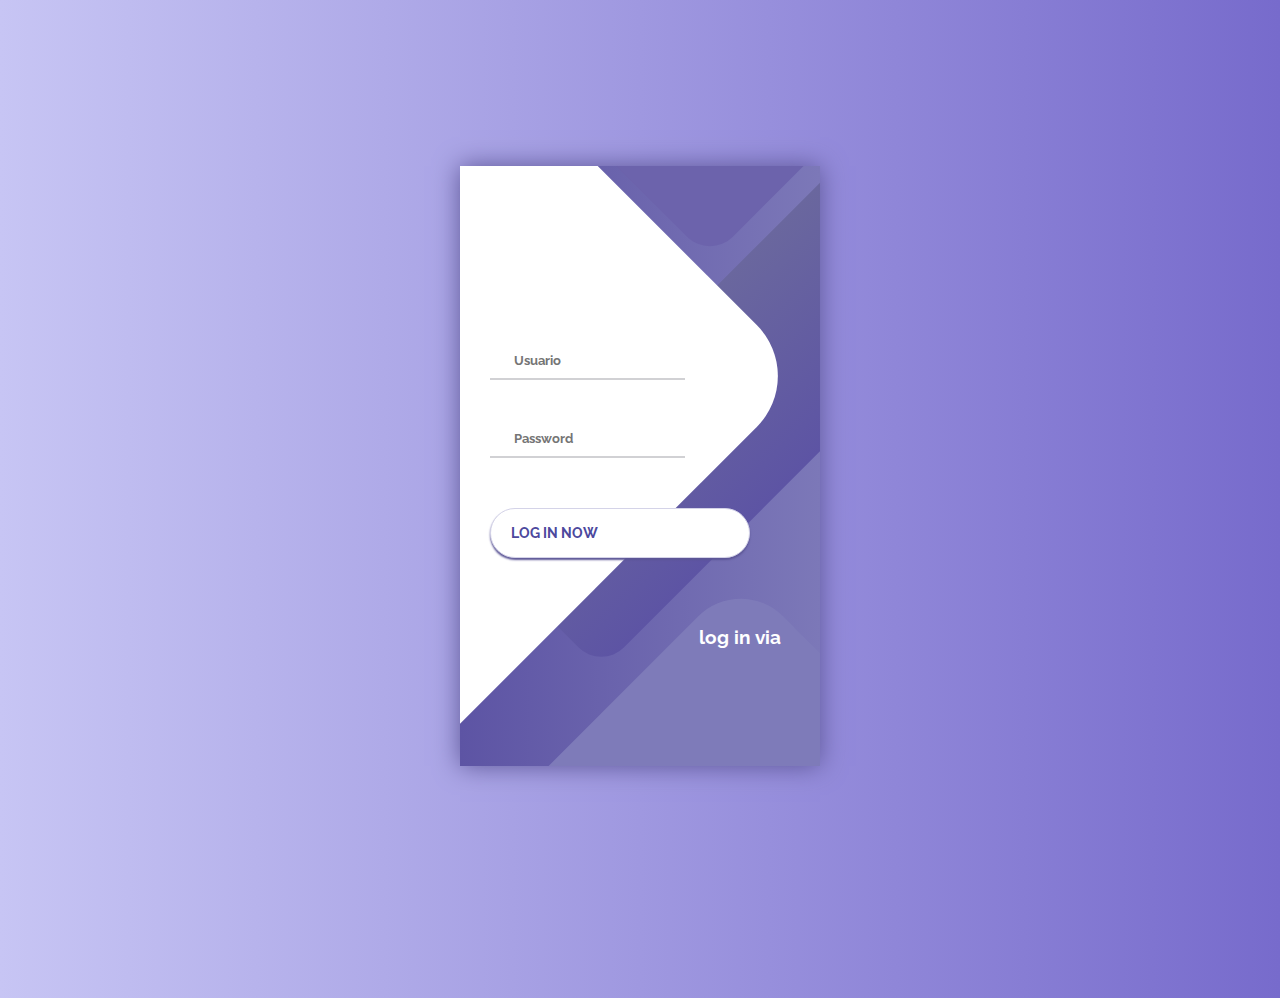
<file: index.html>
<!DOCTYPE html>
<html lang="en">
  <head>
    <title>Home</title>
    <meta charset="UTF-8" />
    <meta name="viewport" content="width=device-width" />
    <!--
      Need a visual blank slate?
      Remove all code in `styles.css`!
    -->
    <link rel="stylesheet" href="styles.css" />
    <link rel="stylesheet" href="loginstyles.css" />
    <script type="module" src="script.js"></script>
    <script language="JavaScript" type="text/JavaScript" src="login.js"></script>
  </head>
  <body>
    <main>
    <div class="container">
    <div class="screen">
      <div class="screen__content">
        <form class="login">
          <div class="login__field">
            <i class="login__icon fas fa-user"></i>
            <input type="text" class="login__input" id="username" placeholder="Usuario">
          </div>
          <div class="login__field">
            <i class="login__icon fas fa-lock"></i>
            <input type="password" class="login__input" id="password" placeholder="Password">
          </div>
          <button class="button login__submit" type="submit" id="mySubmit" onclick="Login(this.form); return false;" value="Login">
            <span class="button__text">Log In Now</span>
            <i class="button__icon fas fa-chevron-right"></i>
          </button>				
        </form>
        <div class="social-login">
          <h3>log in via</h3>
          <div class="social-icons">
            <a href="#" class="social-login__icon fab fa-instagram"></a>
            <a href="#" class="social-login__icon fab fa-facebook"></a>
            <a href="#" class="social-login__icon fab fa-twitter"></a>
          </div>
        </div>
      </div>
      <div class="screen__background">
        <span class="screen__background__shape screen__background__shape4"></span>
        <span class="screen__background__shape screen__background__shape3"></span>		
        <span class="screen__background__shape screen__background__shape2"></span>
        <span class="screen__background__shape screen__background__shape1"></span>
      </div>		
    </div>
  </div>
    </main>
  </body>
</html>
</file>
<file: styles.css>
* {
  box-sizing: border-box;
}

body {
  margin: 0;
  font-family: system-ui, sans-serif;
  color: black;
  background-color: white;
}

nav {
  display: flex;
  flex-wrap: wrap;
  align-items: center;
  justify-content: center;
  padding: 0.5rem;
  gap: 0.5rem;
  border-bottom: solid 1px #aaa;
  background-color: #eee;
}

nav a {
  display: inline-block;
  min-width: 9rem;
  padding: 0.5rem;
  border-radius: 0.2rem;
  border: solid 1px #aaa;
  text-align: center;
  text-decoration: none;
  color: #555;
}

nav a[aria-current='page'] {
  color: #000;
  background-color: #d4d4d4;
}

main {
  padding: 1rem;
}

h1 {
  font-weight: bold;
  font-size: 1.5rem;
}
</file>
<file: loginstyles.css>
@import url('https://fonts.googleapis.com/css?family=Raleway:400,700');

* {
	box-sizing: border-box;
	margin: 0;
	padding: 0;	
	font-family: Raleway, sans-serif;
}

body {
	background: linear-gradient(90deg, #C7C5F4, #776BCC);		
}

.container {
	display: flex;
	align-items: center;
	justify-content: center;
	min-height: 100vh;
}

.screen {		
	background: linear-gradient(90deg, #5D54A4, #7C78B8);		
	position: relative;	
	height: 600px;
	width: 360px;	
	box-shadow: 0px 0px 24px #5C5696;
}

.screen__content {
	z-index: 1;
	position: relative;	
	height: 100%;
}

.screen__background {		
	position: absolute;
	top: 0;
	left: 0;
	right: 0;
	bottom: 0;
	z-index: 0;
	-webkit-clip-path: inset(0 0 0 0);
	clip-path: inset(0 0 0 0);	
}

.screen__background__shape {
	transform: rotate(45deg);
	position: absolute;
}

.screen__background__shape1 {
	height: 520px;
	width: 520px;
	background: #FFF;	
	top: -50px;
	right: 120px;	
	border-radius: 0 72px 0 0;
}

.screen__background__shape2 {
	height: 220px;
	width: 220px;
	background: #6C63AC;	
	top: -172px;
	right: 0;	
	border-radius: 32px;
}

.screen__background__shape3 {
	height: 540px;
	width: 190px;
	background: linear-gradient(270deg, #5D54A4, #6A679E);
	top: -24px;
	right: 0;	
	border-radius: 32px;
}

.screen__background__shape4 {
	height: 400px;
	width: 200px;
	background: #7E7BB9;	
	top: 420px;
	right: 50px;	
	border-radius: 60px;
}

.login {
	width: 320px;
	padding: 30px;
	padding-top: 156px;
}

.login__field {
	padding: 20px 0px;	
	position: relative;	
}

.login__icon {
	position: absolute;
	top: 30px;
	color: #7875B5;
}

.login__input {
	border: none;
	border-bottom: 2px solid #D1D1D4;
	background: none;
	padding: 10px;
	padding-left: 24px;
	font-weight: 700;
	width: 75%;
	transition: .2s;
}

.login__input:active,
.login__input:focus,
.login__input:hover {
	outline: none;
	border-bottom-color: #6A679E;
}

.login__submit {
	background: #fff;
	font-size: 14px;
	margin-top: 30px;
	padding: 16px 20px;
	border-radius: 26px;
	border: 1px solid #D4D3E8;
	text-transform: uppercase;
	font-weight: 700;
	display: flex;
	align-items: center;
	width: 100%;
	color: #4C489D;
	box-shadow: 0px 2px 2px #5C5696;
	cursor: pointer;
	transition: .2s;
}

.login__submit:active,
.login__submit:focus,
.login__submit:hover {
	border-color: #6A679E;
	outline: none;
}

.button__icon {
	font-size: 24px;
	margin-left: auto;
	color: #7875B5;
}

.social-login {	
	position: absolute;
	height: 140px;
	width: 160px;
	text-align: center;
	bottom: 0px;
	right: 0px;
	color: #fff;
}

.social-icons {
	display: flex;
	align-items: center;
	justify-content: center;
}

.social-login__icon {
	padding: 20px 10px;
	color: #fff;
	text-decoration: none;	
	text-shadow: 0px 0px 8px #7875B5;
}

.social-login__icon:hover {
	transform: scale(1.5);	
}
</file>
